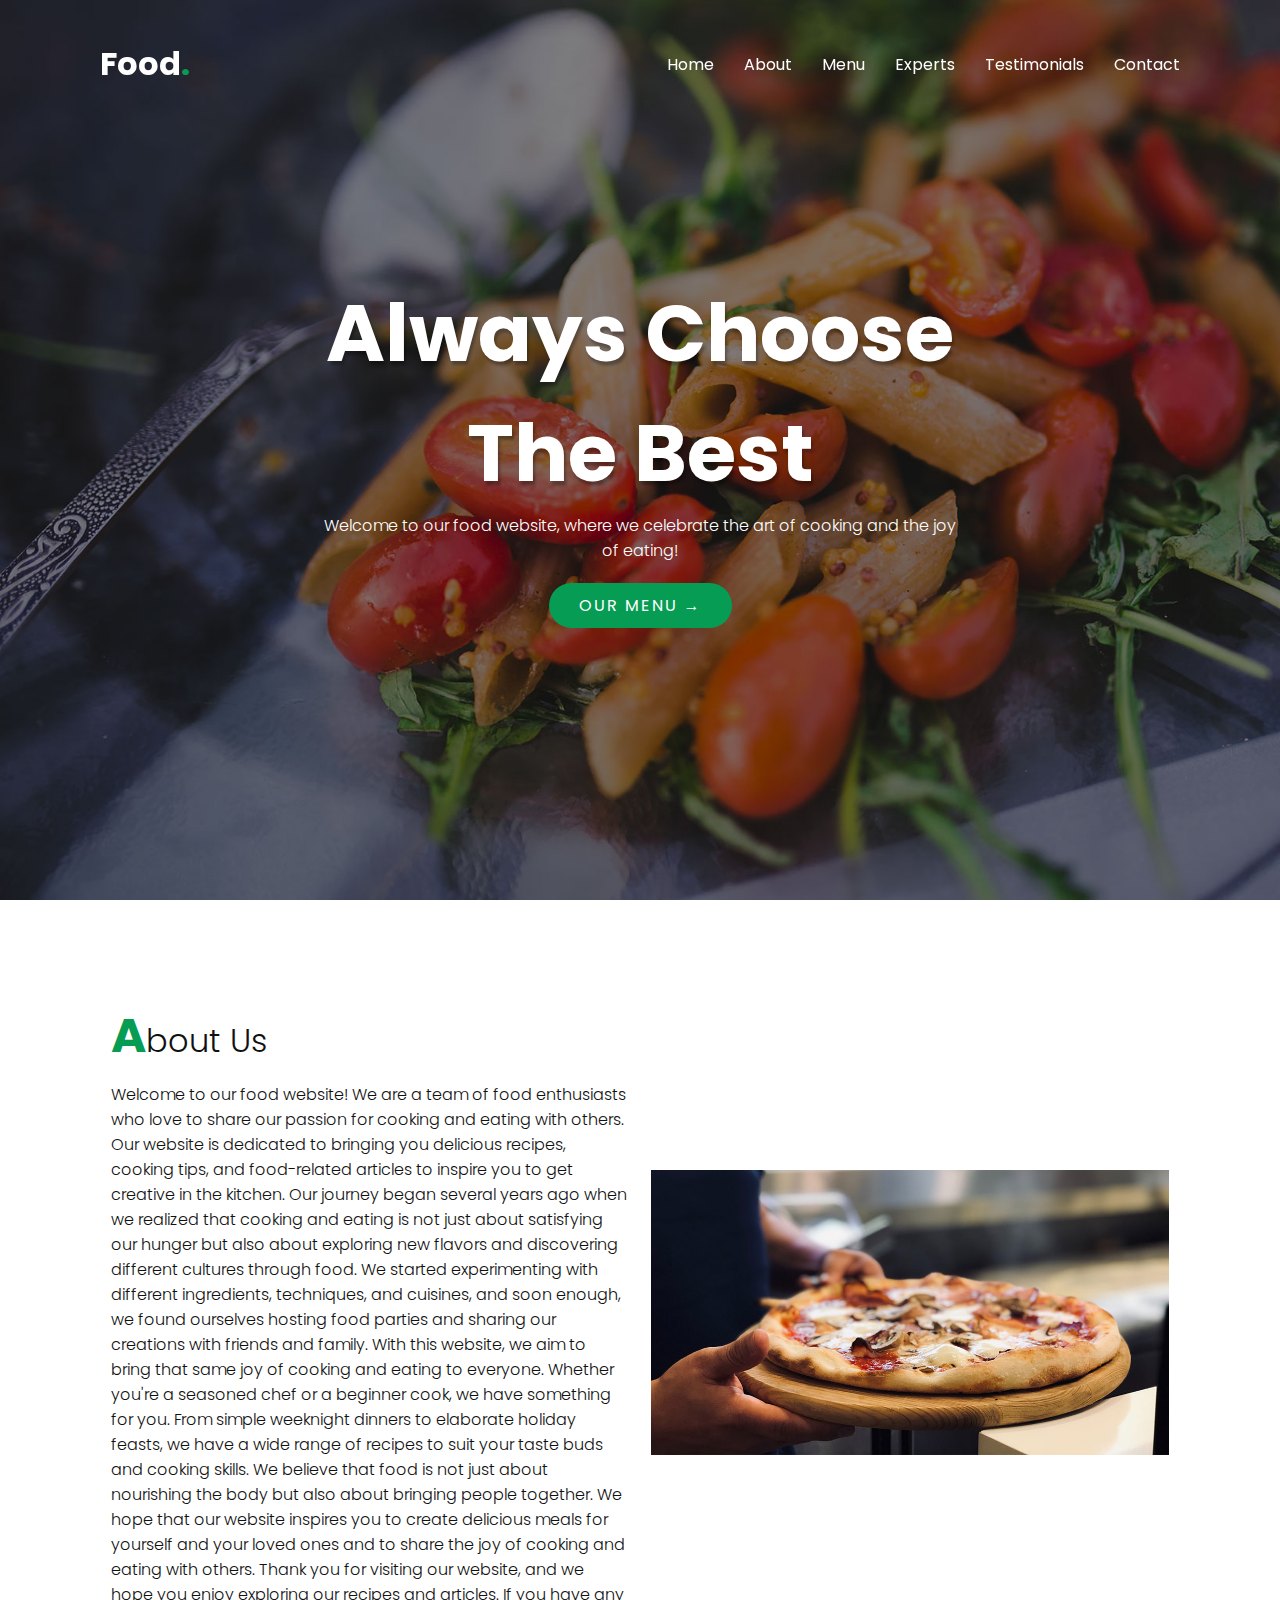
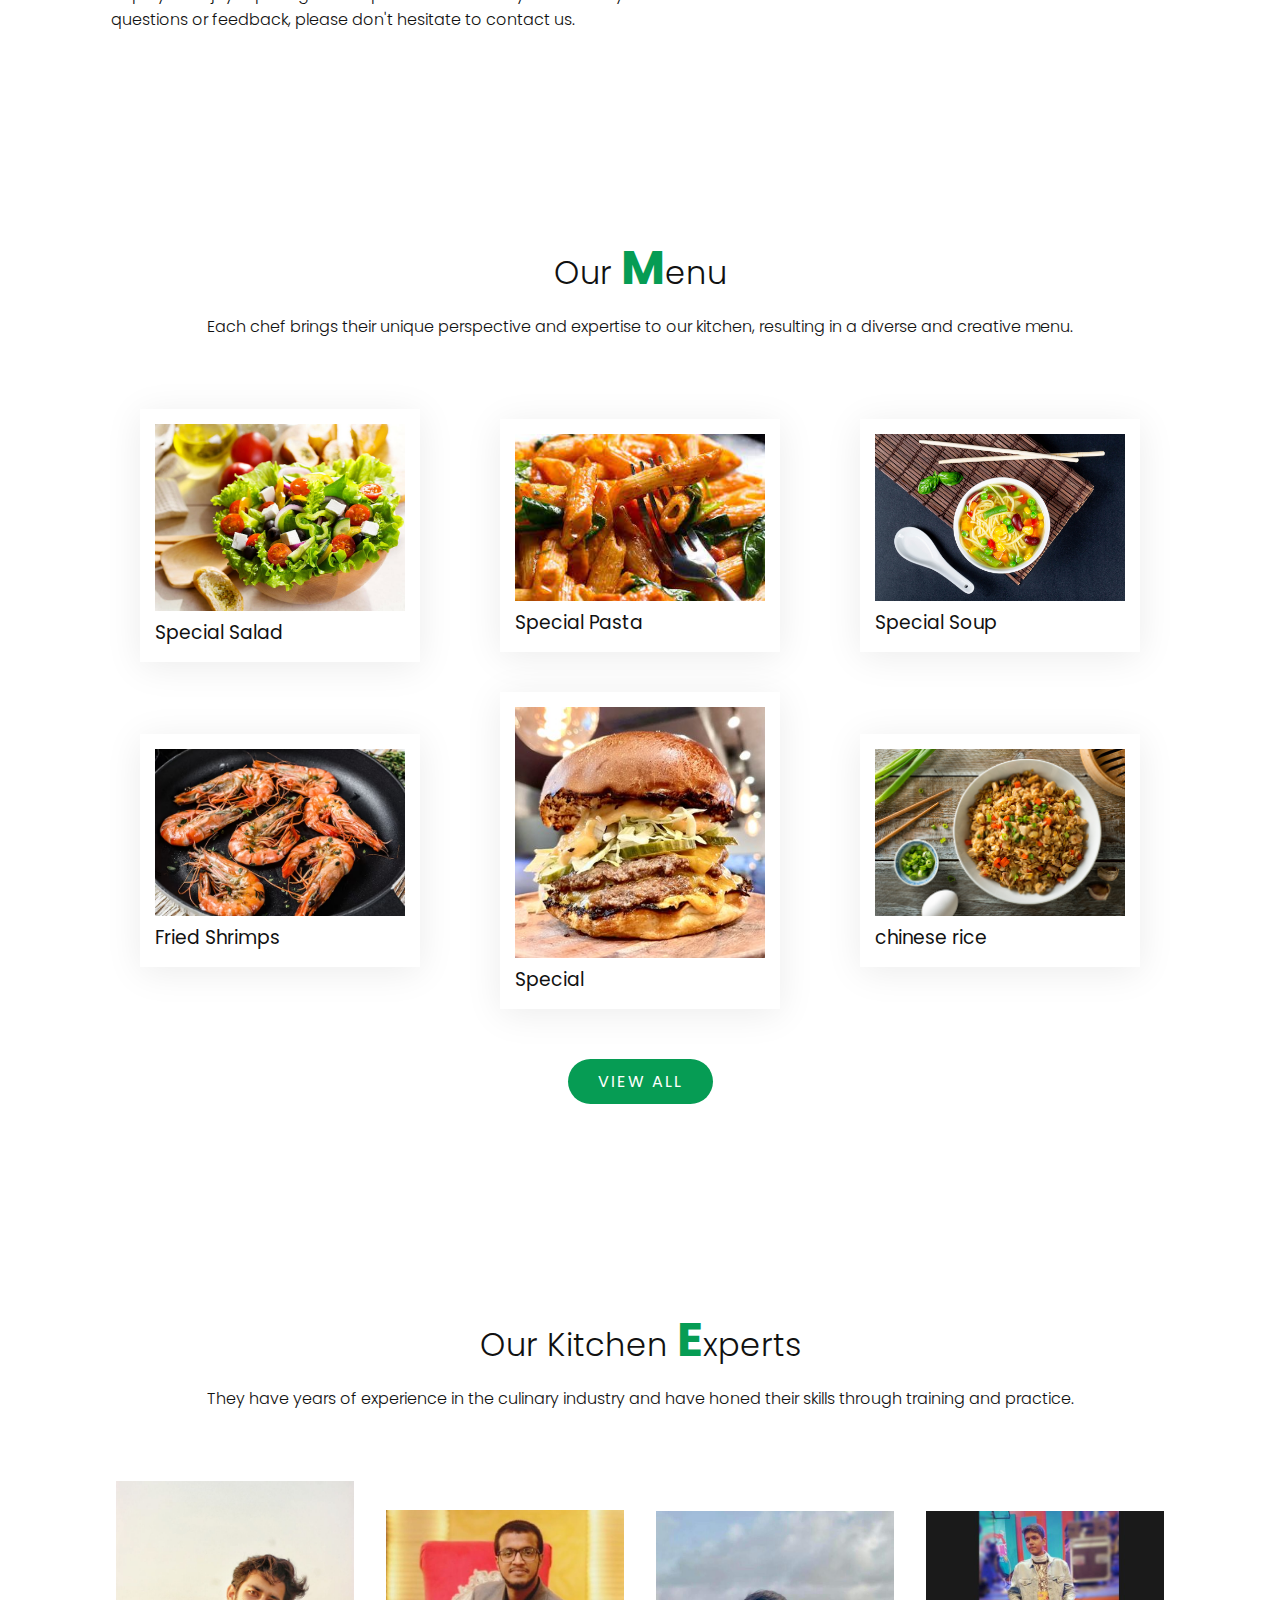
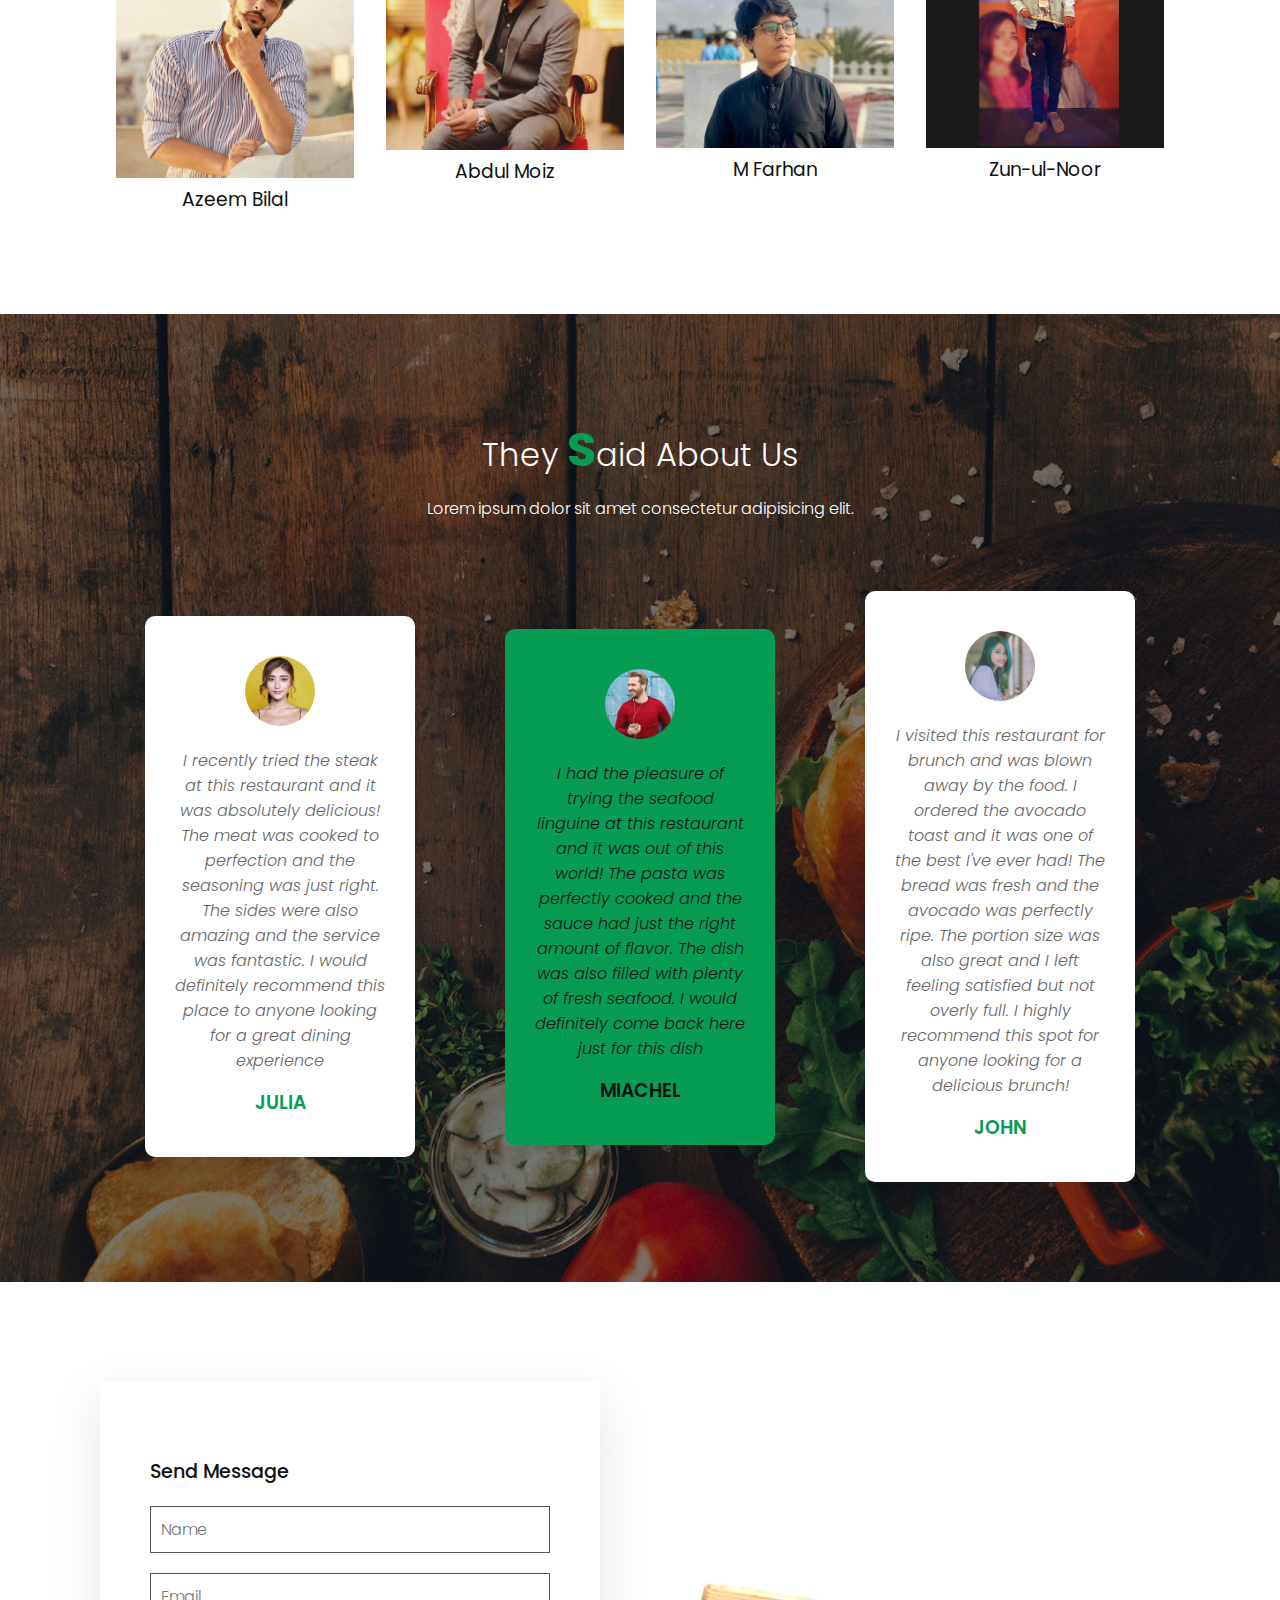
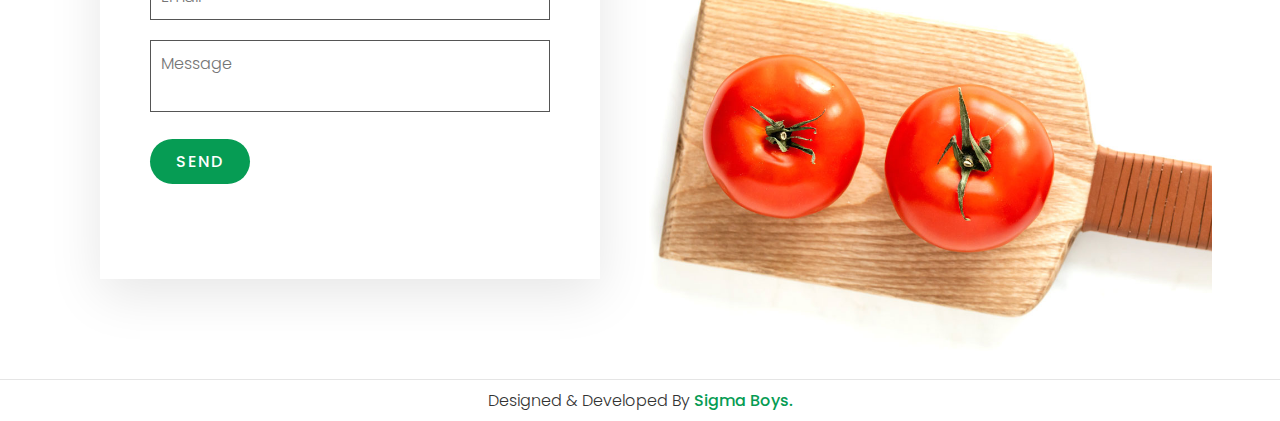
<file: index.html>
<!DOCTYPE html>
<html lang="en">
  <head>
    <meta charset="UTF-8" />
    <meta http-equiv="X-UA-Compatible" content="IE=edge" />
    <meta name="viewport" content="width=device-width, initial-scale=1.0" />
    <link rel="stylesheet" href="style.css" />
    <link rel="shortcut icon" href="imgs/icon.png" type="image/x-icon">
    <title>Food Website</title>
  </head>
  <body>
    <!-- ===================HEADER================ -->
    <header>
      <a href="#" class="logo">Food<span>.</span></a>
      <div class="menutoggle" onclick="togglemenu()"></div>
      <ul class="navigation">
        <li><a href="#banner"onclick="togglemenu()">Home</a></li>
        <li><a href="#about"onclick="togglemenu()">About</a></li>
        <li><a href="#menu"onclick="togglemenu()">Menu</a></li>
        <li><a href="#expert"onclick="togglemenu()">Experts</a></li>
        <li><a href="#testimonials"onclick="togglemenu()">Testimonials</a></li>
        <li><a href="#contact"onclick="togglemenu()">Contact</a></li>
      </ul>
    </header>

    <section class="banner" id="banner">
      <div class="content">
        <h2>Always Choose The Best</h2>
        <p>
          Welcome to our food website, where we celebrate the art of cooking and the joy of eating! 
        </p>
        <a href="#" class="btn">Our Menu &#8594;</a>
      </div>
    </section>

    <!-- ===================ABOUT SECTION================ -->
    <section class="about" id="about">
      <div class="row">
        <div class="col-about">
          <h2 class="titletext"><span>A</span>bout Us</h2>
          <p>
            Welcome to our food website! We are a team of food enthusiasts who love to share our passion for cooking and eating with others. Our website is dedicated to bringing you delicious recipes, cooking tips, and food-related articles to inspire you to get creative in the kitchen.

            Our journey began several years ago when we realized that cooking and eating is not just about satisfying our hunger but also about exploring new flavors and discovering different cultures through food. We started experimenting with different ingredients, techniques, and cuisines, and soon enough, we found ourselves hosting food parties and sharing our creations with friends and family.
            
            With this website, we aim to bring that same joy of cooking and eating to everyone. Whether you're a seasoned chef or a beginner cook, we have something for you. From simple weeknight dinners to elaborate holiday feasts, we have a wide range of recipes to suit your taste buds and cooking skills.
            
            We believe that food is not just about nourishing the body but also about bringing people together. We hope that our website inspires you to create delicious meals for yourself and your loved ones and to share the joy of cooking and eating with others.
            
            Thank you for visiting our website, and we hope you enjoy exploring our recipes and articles. If you have any questions or feedback, please don't hesitate to contact us.
          </p>
        </div>
        <div class="col-about">
          <img src="img1.jpg" />
        </div>
      </div>
    </section>

    <!-- ===================MENU SECTION================ -->
    <section class="menu" id="menu">
      <div class="title">
        <h2 class="titletext">Our <span>M</span>enu</h2>
        <p>
         Each chef brings their unique perspective and expertise to our kitchen, resulting in a diverse and creative menu.
        </p>
      </div>
      <div class="row">
        <div class="col-menu">
          <div class="box">
            <img src="salad1.jpg">
            <h3>Special Salad</h3>
          </div>
        </div>
        <div class="col-menu">
          <div class="box">
            <img src="passta22.jpg">
            <h3>Special Pasta</h3>
          </div>
        </div>
        <div class="col-menu">
          <div class="box">
            <img src="soup9.jpg">
            <h3>Special Soup</h3>
          </div>
        </div>
        <div class="col-menu">
          <div class="box">
            <img src="prons.avif">
            <h3>Fried Shrimps</h3>
          </div>
        </div>
        <div class="col-menu">
          <div class="box">
            <img src="burger.jpg">
            <h3>Special </h3>
          </div>
        </div>
        <div class="col-menu">
          <div class="box">
            <img src="rice.jpg">
            <h3>chinese rice</h3>
          </div>
        </div>
      </div>
          
      <div class="button">
        <a class="btn">View All</a>
      </div>
    </section>

    <!-- ===================EXPERT SECTION================ -->
    <section class="expert" id="expert">
      <div class="title">
        <h2 class="titletext">Our Kitchen <span>E</span>xperts</h2>
        <p>
          They have years of experience in the culinary industry and have honed their skills through training and practice.
        </p>
      </div>
      <div class="row">
        <div class="col-expert">
          <img src="azeem 2.jpg" />
          <h3>Azeem Bilal</h3>
        </div>
        <div class="col-expert">
          <img src="moiz.jpg" />
          <h3>Abdul Moiz</h3>
        </div>
        <div class="col-expert">
          <img src="farhan.jpg" />
          <h3>M Farhan</h3>
        </div>
        <div class="col-expert">
          <img src="321055993_3369935983248398_816266370825978839_n.jpg" />
          <h3>Zun-ul-Noor</h3>
        </div>
      </div>
    </section>

    <!-- ===================ESTIMONIAL SECTION================ -->
    <section class="testimonials" id="testimonials">
        <div class="title">
          <h2 class="titletext">They <span>S</span>aid About Us</h2>
          <p>
            Lorem ipsum dolor sit amet consectetur adipisicing elit.
          </p>
        </div>
        <div class="row">
          <div class="col-testimonials">
            <img src="testi1.jpg" />
            <p>
              I recently tried the steak at this restaurant and it was absolutely delicious! The meat was cooked to perfection and the seasoning was just right. The sides were also amazing and the service was fantastic. I would definitely recommend this place to anyone looking for a great dining experience
            </p>
            <h3>JULIA</h3>
          </div>
          <div class="col-testimonials" id="green">
            <img src="testi2.jpg" />
            <p>
              I had the pleasure of trying the seafood linguine at this restaurant and it was out of this world! The pasta was perfectly cooked and the sauce had just the right amount of flavor. The dish was also filled with plenty of fresh seafood. I would definitely come back here just for this dish
            </p>
            <h3>MIACHEL</h3>
          </div>
          <div class="col-testimonials">
            <img src="testi3.jpg" />
            <p>
              I visited this restaurant for brunch and was blown away by the food. I ordered the avocado toast and it was one of the best I've ever had! The bread was fresh and the avocado was perfectly ripe. The portion size was also great and I left feeling satisfied but not overly full. I highly recommend this spot for anyone looking for a delicious brunch!
            </p>
            <h3>JOHN</h3>
          </div>
        </div>
    </section>

    <!-- ===================CONTACT SECTION================ -->
    <section class="contact" id="contact">
      
      <div class="contactform">
        <h3>Send Message</h3>
        <div class="inputbox">
          <input type="text" placeholder="Name" required />
        </div>
        <div class="inputbox">
          <input type="email" placeholder="Email" required />
        </div>
        <div class="inputbox">
          <textarea placeholder="Message"></textarea>
        </div>
        <div class="inputbox">
          <input type="submit" value="Send" />
        </div>
      </div>
    </section>

    <!-- ===================FOOTER================ -->
    <div class="footer">
      <p>Designed & Developed By <a>Sigma Boys.</a></p>
    </div>

    <!-- ===================NAV ANIMATION================ -->
    <script>
      window.addEventListener("scroll", function () {
        const header = document.querySelector("header");
        header.classList.toggle("sticky", window.scrollY > 0);
      });

      // <!-- ==================MENU TOGGLE================= -->
      function togglemenu(){  
        const menutoggle = document.querySelector(".menutoggle");
        const navigation = document.querySelector(".navigation");
        menutoggle.classList.toggle("active");
        navigation.classList.toggle("active");
      }
    </script>
  </body>
</html>
</file>
<file: style.css>
@import url('https://fonts.googleapis.com/css2?family=Poppins:wght@200;300;400;500;600;700;800&display=swap');
*{
    margin: 0;
    padding: 0;
    box-sizing: border-box;
    font-family: poppins;
}
html{
    scroll-behavior: smooth;
}
p{
    font-weight: 300;
    color: #111;
}
/* body{ for animation navbar
    height: 1000px;
} */

/* <!-- ===================HEADER================ --> */
header{
    position: fixed;
    top: 0;
    left: 0;
    width: 100%;
    padding: 40px 100px;
    z-index: 10000;
    display: flex;
    justify-content: space-between;
    align-items: center;
    transition: 0.5s;
}
header.sticky{
    background: #fff;
    padding: 10px 100px;
    box-shadow: 0 5px 20px rgba(0,0,0,0.05);
}
header .logo{
    color: #fff;
    font-weight: 700;
    font-size: 2em;
    text-decoration: none;
}
header.sticky .logo{
    color: #111;
}
header .logo span{
    color: #069C54;
}
header .navigation{
    position: relative;
    display: flex;
}
header .navigation li{
    list-style-type: none;
    margin-left: 30px;
}
header .navigation li a{
    text-decoration: none;
    color: #fff;
    font-weight: 400;
}
header.sticky .navigation li a{
    color: #111;
}
header .navigation li a:hover{
    color: #048654;
}
.banner{
    /* position: relative; */
    width: 100%;
    min-height: 100vh;
    display: flex;
    justify-content: center;
    align-items: center;
    background-image: url("bg.jpg");
    background-size: cover;
}
.banner .content{
    width: 60%;
    text-align: center;
}
.banner .content h2{
    font-size: 5em;
    text-shadow: 2px 4px 3px rgba(0,0,0,0.3);
    color: #fff;
}
.banner .content p{
    font-size: 1em;
    color: #fff;
}
.btn{
    border-radius: 30px;
    font-size: 1em;
    color: #fff;
    background: #069C54;
    display: inline-block;
    padding: 10px 30px;
    text-transform: uppercase;
    margin-top: 20px;
    text-decoration: none;
    letter-spacing: 2px;
    transition: 0.3s;
}
.btn:hover{
    letter-spacing: 5px;
}

/* <!-- ===================ABOUT SECTION================ --> */
section{
    padding: 100px;
}
.row{
    display: flex;
    justify-content: space-around;
    align-items: center;
    flex-wrap: wrap;
}
.col-about{
    flex-basis: 48%;
}
.about .col-about p{
    color: #111;
}
.titletext{
    margin-bottom: 10px;
    color: #111;
    font-size: 2em;
    font-weight: 300;
}
.titletext span{
    color: #069C54;
    font-weight: 700;
    font-size: 1.5em;
}
.col-about img{
    width: 100%;
}

/* <!-- ===================MENU SECTION================ --> */
.title .titletext{
    text-align: center;
}
.menu p{
    color: #111;
}
.menu a{
    cursor: pointer;
}
.title p{
    margin-bottom: 70px;
    text-align: center;
}
.box{
    border: 15px solid #fff;
    box-shadow: 0 5px 35px rgba(0,0,0,0.08);
}
.col-menu{
    flex-basis: 26%;
    min-width: 200px;
    margin-bottom: 30px;
}
.col-menu img{
    width: 100%;
}
.box h3{
    font-weight: 400;
    color: #111;
}
.button{
    text-align: center;
}

/* <!-- ===================EXPERT SECTION================ --> */
.expert p{
    color: #111;
}
.col-expert{
    flex-basis: 22%;
    width: 200px;
}
.col-expert img{
    width: 100%;
}
.col-expert h3{
    font-weight: 400;
    color: #111;
    text-align: center;
    
}

/* <!-- ===================TESTIMONIAL SECTION================ --> */
section.testimonials{
    background: url("bg2.jpg");
    background-position: center;
    background-size: cover;
}
section.testimonials h2.titletext ,p{
    color: #fff;
}
.col-testimonials{
    text-align: center;
    padding: 40px 30px;
    background-color: #fff;
    cursor: pointer;
    flex-basis: 25%;
    border-radius: 10px;
}
#green{
    background-color: #069C54;
}
#green p{
    color: #111;
}
#green h3{
    color: #111;
}
.col-testimonials p{
    font-style: italic;
    color: #666;
    margin-bottom: 15px;
}
.col-testimonials img{
    width: 70px;
    margin-bottom: 15px;
    border-radius: 50%;
}
.col-testimonials h3{
    font-weight: 600;
    color: #069C54;
}

/* <!-- ===================CONTACT SECTION================ --> */
.contact{
    background: url("bg3.jpg");
    background-size: contain;
    background-repeat: no-repeat;
    background-position: center;
}
.contact .title p{
    color: #111;
}
.contactform{
    padding: 75px 50px;
    background: #fff;
    box-shadow: 0 15px 50px rgba(0,0,0,0.1);
    max-width: 500px;
    /* margin-top: 50px; */
}
.contactform h3{
    color: #111;
    font-size: 1.2em;
    margin-bottom: 20px;
    font-weight: 500;
}
.contactform .inputbox{
    /* width: 100%; */
    margin-bottom: 20px;
}
.contactform .inputbox input,
.contactform .inputbox textarea{
    width: 100%;
    border: 1px solid #555;
    padding: 10px;
    color: #111;
    outline: none;
    font-size: 1em;
    font-weight: 300;
    resize: none;
}
.contactform .inputbox input[type="submit"]{
    font-size: 1em;
    color: #fff;
    background: #069C54;
    display: inline-block;
    border-radius: 30px;
    text-transform: uppercase;
    text-decoration: none;
    letter-spacing: 2px;
    transition: 0.5s;
    max-width: 100px;
    font-weight: 500;
    border: none;
    cursor: pointer;
}



/* <!-- ===================FOOTER================ --> */
.footer{
    padding: 8px 0px;
    border-top: 1px solid rgba(0, 0, 0, 0.1);
    text-align: center;
}
.footer p{
    color: #333;
}
.footer a{
    font-weight: 500;
    color: #069C54;
    text-decoration: none;
    cursor: pointer;
}
/* <!-- ===================MEDIA QUERIES================ --> */
@media screen and (max-width: 991px) {
    header, header.sticky{
        padding: 10px 20px;
    }
    header .navigation{
        display: none;
    }
    header .navigation.active{
        width: 100%;
        height: calc(100% - 68px);
        position: fixed;
        top: 68px;
        left: 0;
        display: flex;
        justify-content: center;
        align-items: center;
        flex-direction: column;
        background: #fff;
    }
    header .navigation li {
       margin-left: 0;
    }
    header .navigation li a {
        color: #111;
        font-size: 1.6em;
        font-weight: 300;
    }
    .menutoggle{
        position: relative;
        width: 40px;
        height: 40px;
        background: url("menu1.jpg");
        background-size: 30px;
        background-repeat: no-repeat;
        background-position: center;
        cursor: pointer;
    }
    .menutoggle.active{
        background: url("close.png");
        background-size: 25px;
        background-repeat: no-repeat;
        background-position: center;
    }
    header.sticky .menutoggle{
        filter: invert(1);
    }
    section {
        padding: 30px;
    }
    .banner .content {
        width: 100%;
    }
    .banner .content h2{
        font-size: 2.8em;
    }
    .row .col-about img{
        margin-top: 20px;
    }
    .col-about, .col-expert, .col-menu{
        flex-basis: 100%;
    }
    .col-testimonials {
        flex-basis: 100%;
        margin-bottom: 30px;
    }
  }
  @media screen and (max-width:480px){
    .banner .content h2{
        font-size: 2.1em;
    }
  }
  #btn{
    position: relative;
    animation-name: cod;
    animation-duration: 5s;
    animation-iteration-count: infinite;
  }
  @keyframes cod {
    from{
background-color: red;
    }
    to{
background-color: yellow;
    }
  }
</file>
